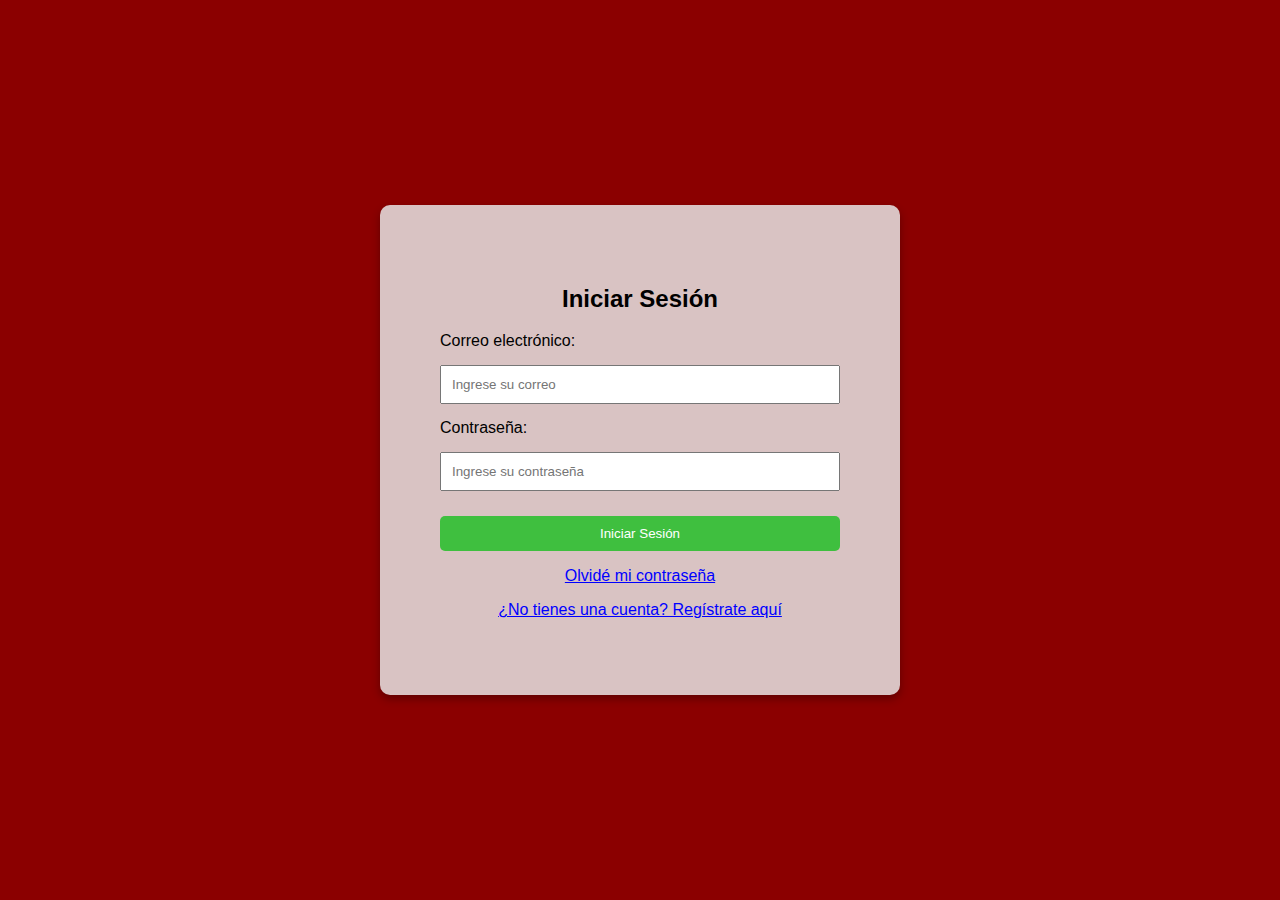
<file: Gestor_Libros/index.html>
<!DOCTYPE html>
<html lang="es">
<head>
    <meta charset="UTF-8">
    <meta name="viewport" content="width=device-width, initial-scale=1.0">
    <title>Gestión de Libros</title>
    <link rel="stylesheet" href="style.css">
</head>
<body>

    <!-- Formulario de Inicio de Sesión -->
<div id="login-container">
    <h2>Iniciar Sesión</h2>
    <form id="login-form">
        <label for="email">Correo electrónico:</label>
        <input type="email" id="email" placeholder="Ingrese su correo" />

        <label for="password">Contraseña:</label>
        <input type="password" id="password" placeholder="Ingrese su contraseña" />

        <button type="submit">Iniciar Sesión</button>
    </form>

    <p>
        <a href="#" id="forgot-password">Olvidé mi contraseña</a>
    </p>

    <p><a href="#" id="show-register">¿No tienes una cuenta? Regístrate aquí</a></p>

    <div id="login-message-container"></div> <!-- Mensajes de error o éxito -->
</div>

<!-- Formulario de Registro -->
<div id="register-container" class="hidden">
    <h2>Registro de Usuario</h2>
    <form id="register-form">
        <label for="rname">Nombre:</label>
        <input type="text" id="rname" placeholder="Ingrese su nombre" />

        <label for="remail">Correo electrónico:</label>
        <input type="email" id="remail" placeholder="Ingrese su correo" />

        <label for="rpassword">Contraseña:</label>
        <input type="password" id="rpassword" placeholder="Cree una contraseña" />

        <button type="submit">Registrarse</button>
    </form>

    <div id="register-message-container"></div> <!-- Mensajes de error o éxito -->
</div>


<!-- Contenedor de bienvenida -->
<div id="welcome-message" style="display: none;">
    <h1 id="name">Bienvenido, </h1>
</div>


<div class="container hidden" id="gestor-libros">
    <h1>Gestión de Libros</h1>

    <!-- Contenedor para mensajes -->
    <div id="message-container"></div> 

    <!-- Formulario para agregar libros -->
    <form id="book-form">
        <label for="title">Título:</label>
        <input type="text" id="title" placeholder="Título del libro" />

        <label for="author">Autor:</label>
        <input type="text" id="author" placeholder="Autor del libro" />

        <label for="description">Descripción:</label>
        <textarea id="description" placeholder="Descripción del libro" ></textarea>

        <input type="submit" value="Agregar Libro">
    </form>

    <!-- Sección para mostrar la lista de libros -->
    <div id="book-list-container">
        <h2>Lista de Libros</h2>
        <ul id="books" class="book-list">
        </ul>
    </div>

    <!-- Barra de búsqueda para filtrar libros -->
    <div id="search-container">
        <input type="text" id="search" placeholder="Buscar libro..." oninput="searchBooks()">
    </div>
</div>
<script src="script.js"></script>
</body>
</html>
</file>
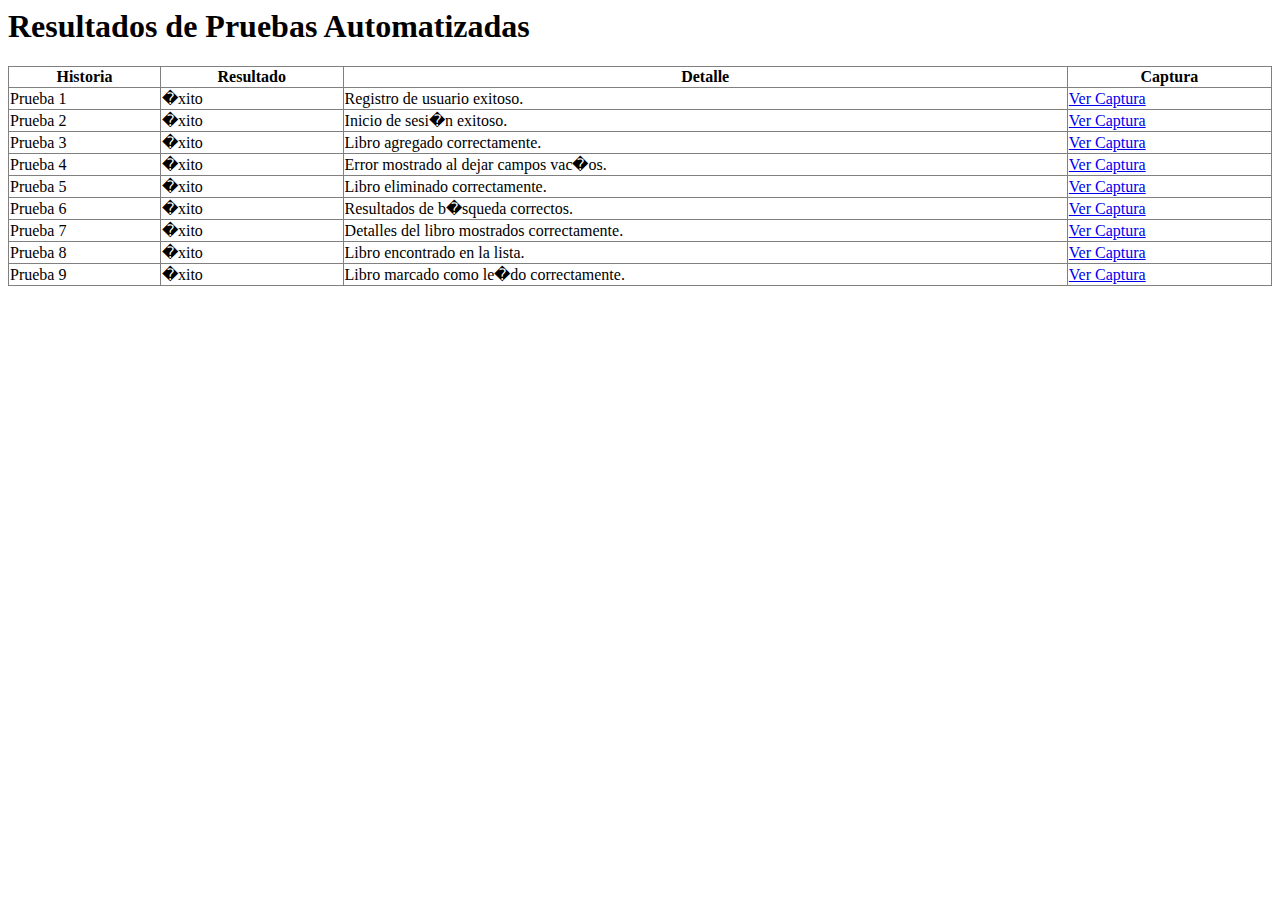
<file: reporte_resultados.html>
<html><head><title>Reporte de Pruebas Automatizadas</title></head><body><h1>Resultados de Pruebas Automatizadas</h1><table border='1' style='width:100%;border-collapse:collapse;'><tr><th>Historia</th><th>Resultado</th><th>Detalle</th><th>Captura</th></tr><tr><td>Prueba 1</td><td>�xito</td><td>Registro de usuario exitoso.</td><td><a href='registro_exitoso.png' target='_blank'>Ver Captura</a></td></tr><tr><td>Prueba 2</td><td>�xito</td><td>Inicio de sesi�n exitoso.</td><td><a href='login_exitoso.png' target='_blank'>Ver Captura</a></td></tr><tr><td>Prueba 3</td><td>�xito</td><td>Libro agregado correctamente.</td><td><a href='agregar_libro.png' target='_blank'>Ver Captura</a></td></tr><tr><td>Prueba 4</td><td>�xito</td><td>Error mostrado al dejar campos vac�os.</td><td><a href='agregar_libro_campos_vacios.png' target='_blank'>Ver Captura</a></td></tr><tr><td>Prueba 5</td><td>�xito</td><td>Libro eliminado correctamente.</td><td><a href='eliminar_libro.png' target='_blank'>Ver Captura</a></td></tr><tr><td>Prueba 6</td><td>�xito</td><td>Resultados de b�squeda correctos.</td><td><a href='buscar_libro.png' target='_blank'>Ver Captura</a></td></tr><tr><td>Prueba 7</td><td>�xito</td><td>Detalles del libro mostrados correctamente.</td><td><a href='ver_detalles_libro.png' target='_blank'>Ver Captura</a></td></tr><tr><td>Prueba 8</td><td>�xito</td><td>Libro encontrado en la lista.</td><td><a href='verificar_libro_en_lista.png' target='_blank'>Ver Captura</a></td></tr><tr><td>Prueba 9</td><td>�xito</td><td>Libro marcado como le�do correctamente.</td><td><a href='marcar_libro_como_leido.png' target='_blank'>Ver Captura</a></td></tr></table></body></html></table></body></html>
</file>
<file: Gestor_Libros/style.css>
/* Estilos generales */
body {
    font-family: Arial, sans-serif;
    background-color: #8b0000;
    margin: 0;
    padding: 0;
    display: flex;
    justify-content: center;
    align-items: center;
    height: 100vh;
    color: #333;
}

/* Contenedor principal */
.container {
    background-color: rgba(255, 255, 255, 0.8); 
    padding: 30px;
    border-radius: 8px;
    width: 100%;
    max-width: 800px;
}

/* Título principal */
h1 {
    text-align: center;
    font-size: 2em;
    margin-bottom: 20px;
}

/* Estilos para el formulario */
form {
    display: flex;
    flex-direction: column;
    gap: 10px;
}

/* Campos de entrada */
input[type="text"], textarea {
    padding: 10px;
    font-size: 1em;
    border: 1px solid #ddd;
    border-radius: 5px;
    width: 100%;
}

/* Botón de enviar */
input[type="submit"] {
    padding: 10px 20px;
    background-color: #5cb85c;
    color: white;
    border: none;
    border-radius: 5px;
    cursor: pointer;
    font-size: 1.1em;
}

input[type="submit"]:hover {
    background-color: #4cae4c;
}

/* Contenedor de la lista de libros */
#book-list-container {
    margin-top: 30px;
}

/* Lista de libros */
.book-list {
    list-style-type: none;
    padding: 0;
}

/* Elementos de la lista */
.book-list li {
    background-color: #f9f9f9;
    padding: 15px;
    border: 1px solid #ddd;
    margin-bottom: 10px;
    border-radius: 5px;
    position: relative;
    cursor: pointer;
}


.book-list button:hover {
    background-color: #c9302c;
}

/* Detalles del libro */
.book-details {
    margin-top: 10px;
    font-size: 1.1em;
    color: #555;
    display: none; /* Ocultamos los detalles inicialmente */
}

/* Estilo de búsqueda */
#search-container {
    margin-top: 20px;
    display: flex;
    justify-content: center;
}

#search {
    padding: 10px;
    font-size: 1em;
    border-radius: 5px;
    width: 60%;
    border: 1px solid #ddd;
}

/* Mensaje de no resultados */
.no-result {
    color: red;
    font-style: italic;
    text-align: center;
    padding: 10px;
}

/* Contenedor del mensaje */
#message-container {
    position: fixed;
    top: 10px;
    left: 50%;
    transform: translateX(-50%);
    z-index: 1000;
    width: auto;
}

/* Estilo para los mensajes de error */
.message.error {
    background-color: #f44336; /* Rojo */
    color: white; /* Texto blanco */
    border: 1px solid #d32f2f; /* Borde más oscuro */
}

/* Estilo para los mensajes de éxito */
.message.success {
    background-color: #4CAF50; /* Verde */
    color: white;
    border: 1px solid #388E3C;
}

/* Estilo para los mensajes generales */
.message {
    padding: 10px 20px;
    margin: 10px 0;
    border-radius: 5px;
    font-size: 16px;
    font-weight: bold;
}

/* Animación de entrada */
@keyframes fadeIn {
    from {
        opacity: 0;
        transform: translateY(-10px);
    }
    to {
        opacity: 1;
        transform: translateY(0);
    }
}

.container,
#login-container {
    max-width: 400px;
    width: 90%;
    background-color: #d9c3c3;
    color: #000;
    padding: 60px;
    border-radius: 10px;
    box-shadow: 0 4px 8px rgba(0, 0, 0, 0.3);
}

h1,
h2 {
    text-align: center;
}

button,
input[type="submit"] {
    background-color: #3fbf3f;
    color: white;
    border: none;
    padding: 10px 15px;
    margin-top: 10px;
    border-radius: 5px;
    cursor: pointer;
}

button:hover,
input[type="submit"]:hover {
    background-color: #45a049;
}

input,
textarea {
    width: 100%;
    padding: 10px;
    margin: 5px 0;
    box-sizing: border-box;
}

/* Ocultar elementos */
.hidden {
    display: none;
}

/* Estilo del formulario de registro */
#register-container {
    max-width: 400px;
    margin: 20px;
    background-color: rgba(255, 255, 255, 0.9);
    padding: 60px;
    border-radius: 5px;
    box-shadow: 0 2px 5px rgba(0, 0, 0, 0.2);
}

#register-container h2 {
    text-align: center;
}

#register-container form {
    display: flex;
    flex-direction: column;
    gap: 10px;
}

#show-register {
    text-align: center;
    display: block;
    margin-top: 10px;
    color: blue;
    cursor: pointer;
}

#forgot-password {
    text-align: center;
    display: block;
    margin-top: 10px;
    color: blue;
    cursor: pointer;
}


/* Contenedor del mensaje de bienvenida */
#welcome-message {
    position: absolute;
    top: 20px;
    left: 20px;
    background-color: #f48787; 
    color: white; 
    padding: 15px 30px; 
    border-radius: 10px; 
    font-family: 'Arial', sans-serif; 
    font-size: 20px; 
    font-weight: bold; 
    box-shadow: 0 4px 8px rgba(0, 0, 0, 0.2); 
    display: flex; 
    align-items: center; 
    justify-content: center; 
    z-index: 1000; 
    transition: all 0.3s ease-in-out; 
}

/* Efecto cuando el mensaje de bienvenida está en hover (cuando el usuario pasa el mouse) */
#welcome-message:hover {
    background-color: #f48787; 
    transform: scale(1.05); 
}

/* Estilo para el texto de bienvenida */
#welcome-message h1 {
    margin: 0; 
    font-size: 24px; 
    font-family: 'Verdana', sans-serif; 
}


.book-item button:hover {
    background-color: #0056b3;
}



/* Contenedor de los botones */
.book-item-buttons {
    display: flex; 
    gap: 10px; 
    justify-content: flex-end; 
    margin-top: 10px;
}

/* Estilo individual para los botones */
.book-item-buttons button {
    padding: 8px 12px;
    font-size: 0.9em;
    border-radius: 5px;
    cursor: pointer;
    border: none;
}


/* Estilo específico para el botón de eliminar */
.delete-button {
    background-color: #d9534f;
    color: white;
}

.delete-button:hover {
    background-color: #c9302c;
}

.read {
    background-color: #9cea9c; 
    text-decoration: line-through; 
}

.read-button {
    background-color: #4CAF50;
    color: white;
    padding: 5px 10px;
    border: none;
    cursor: pointer;
}

.read-button:hover {
    background-color: #45a049;
}
</file>
